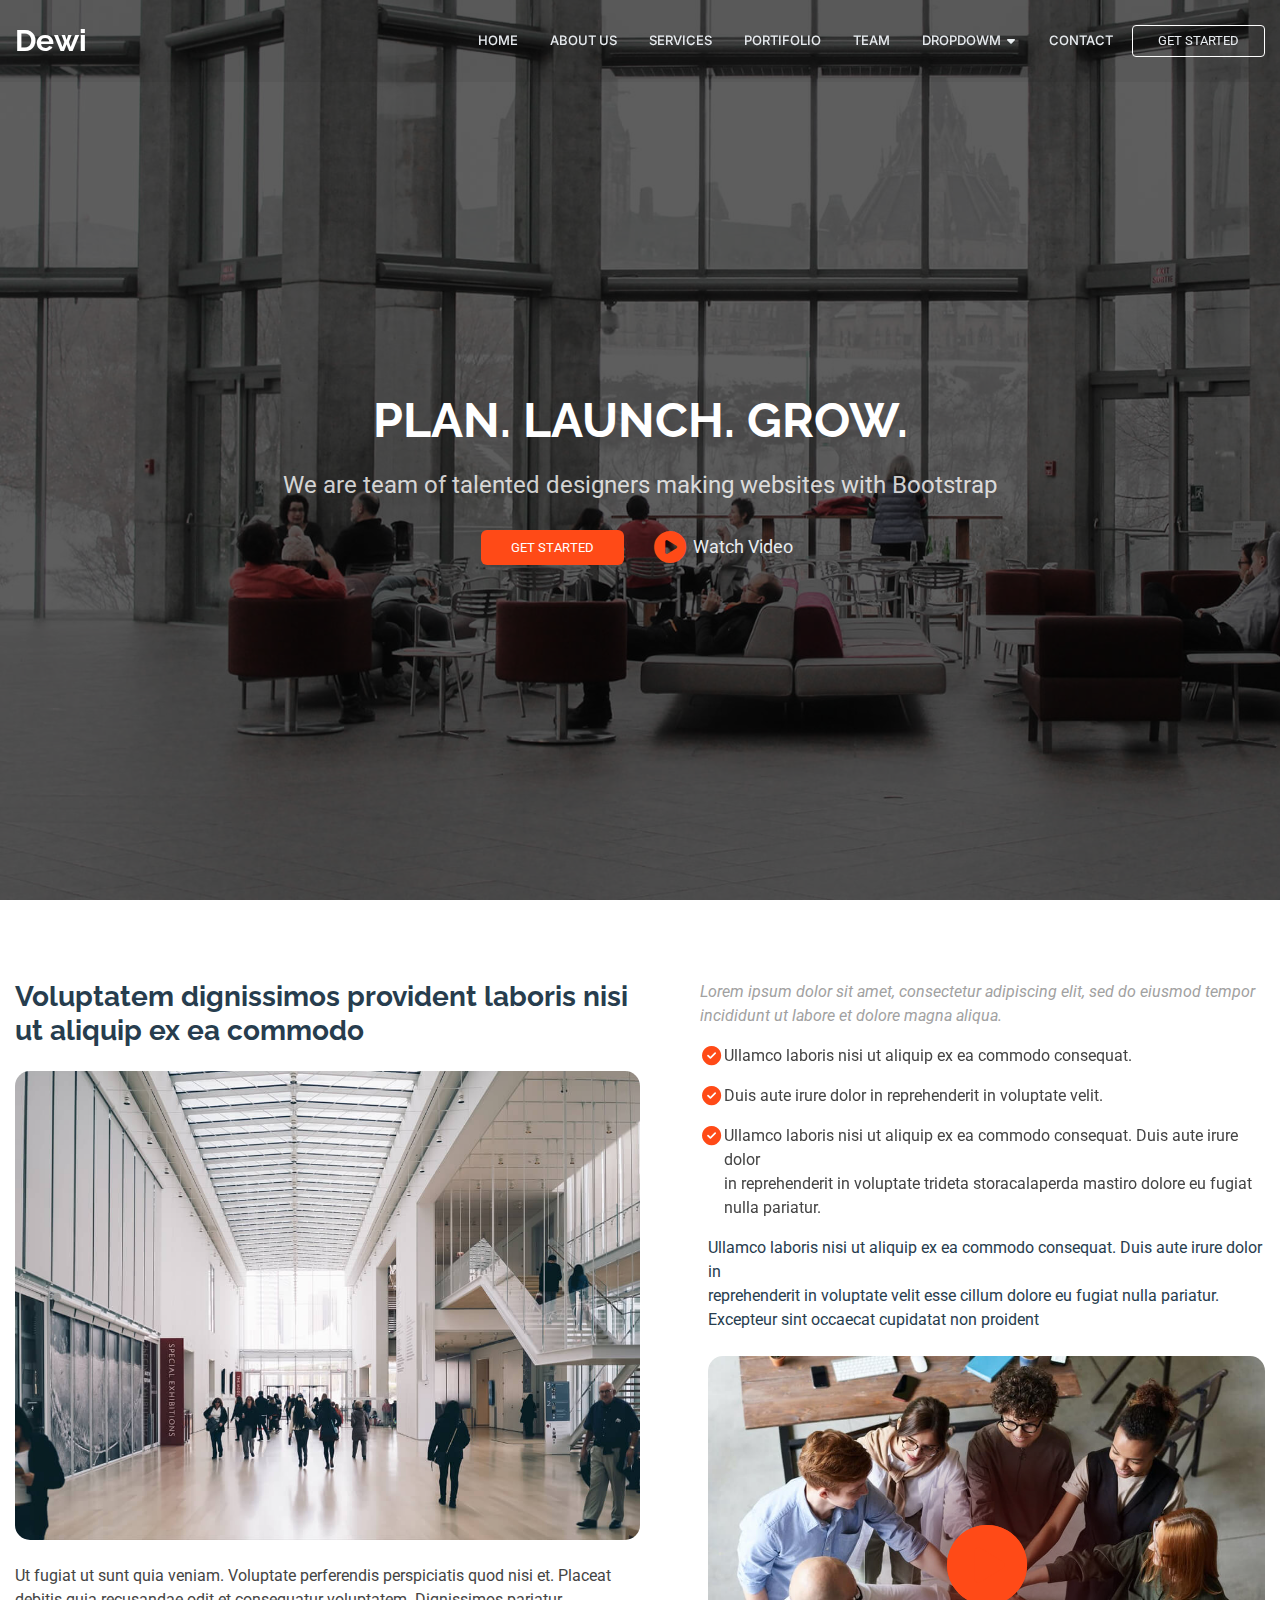
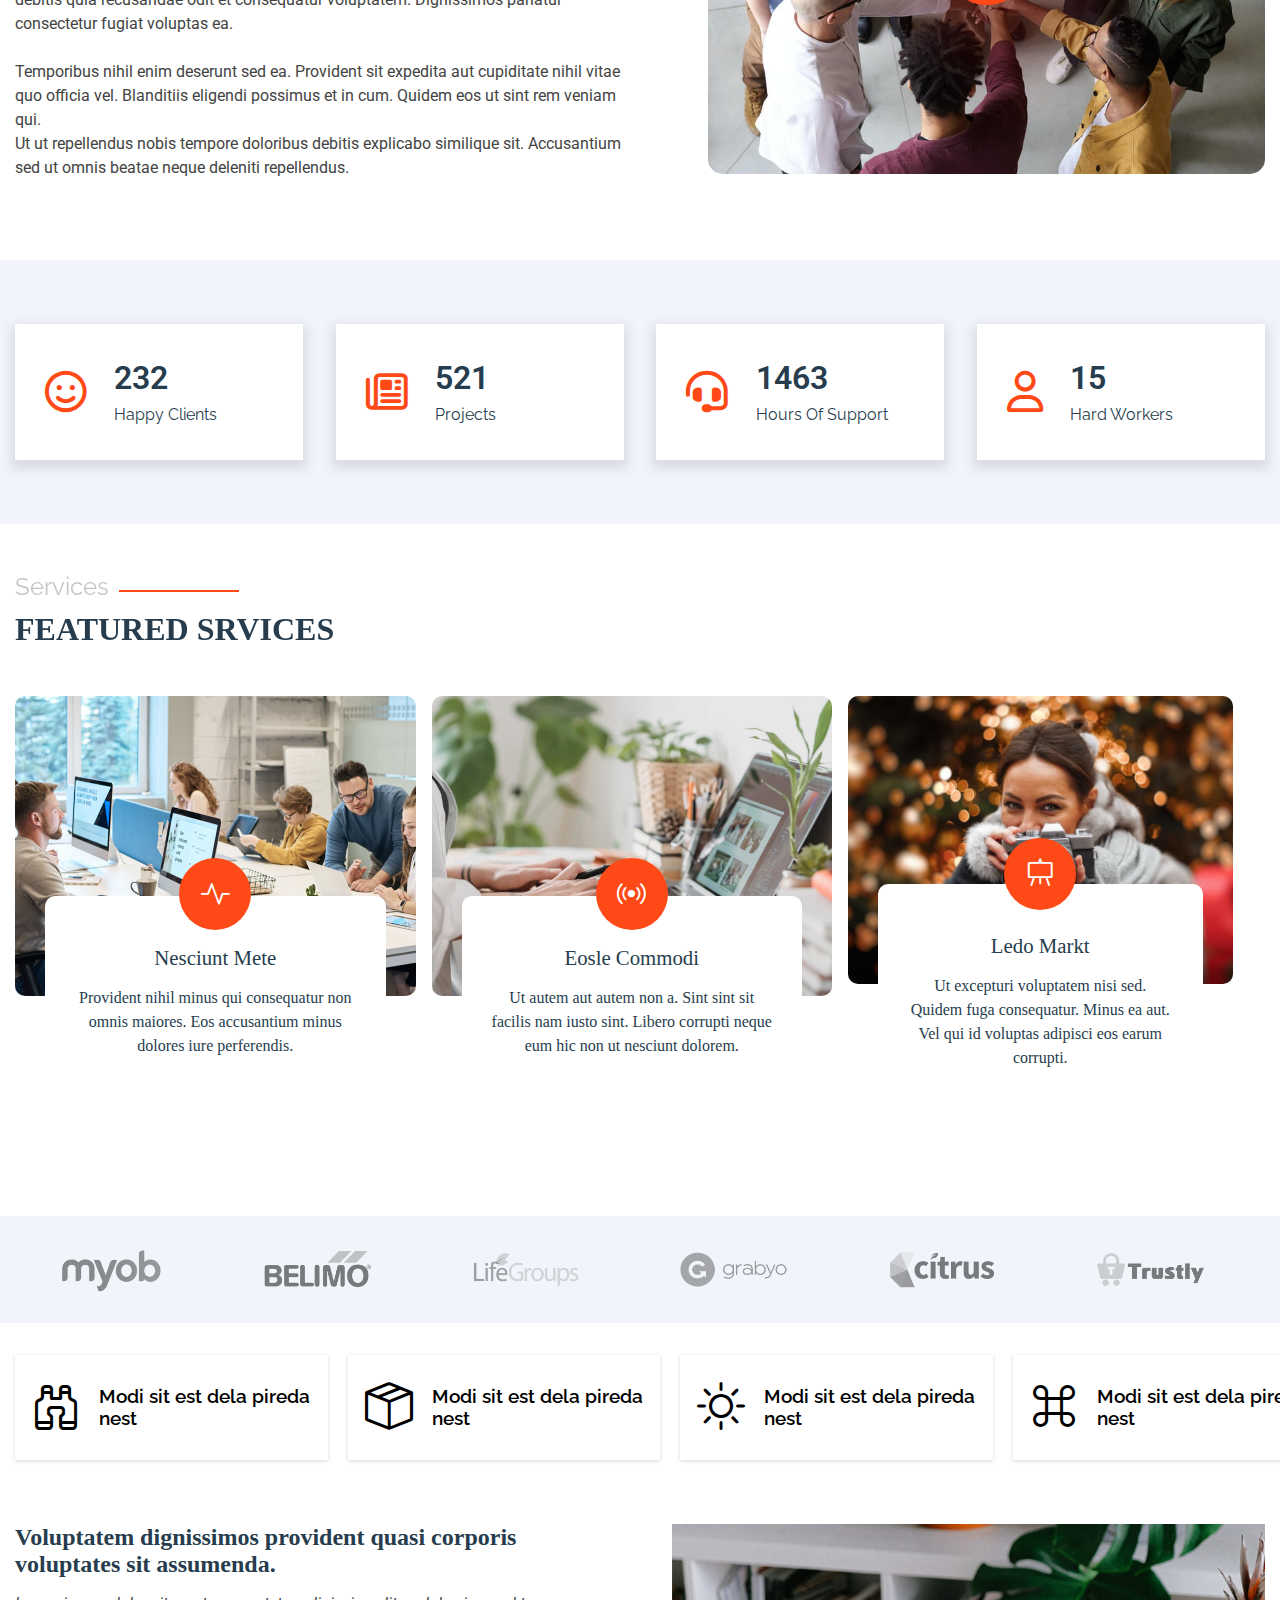
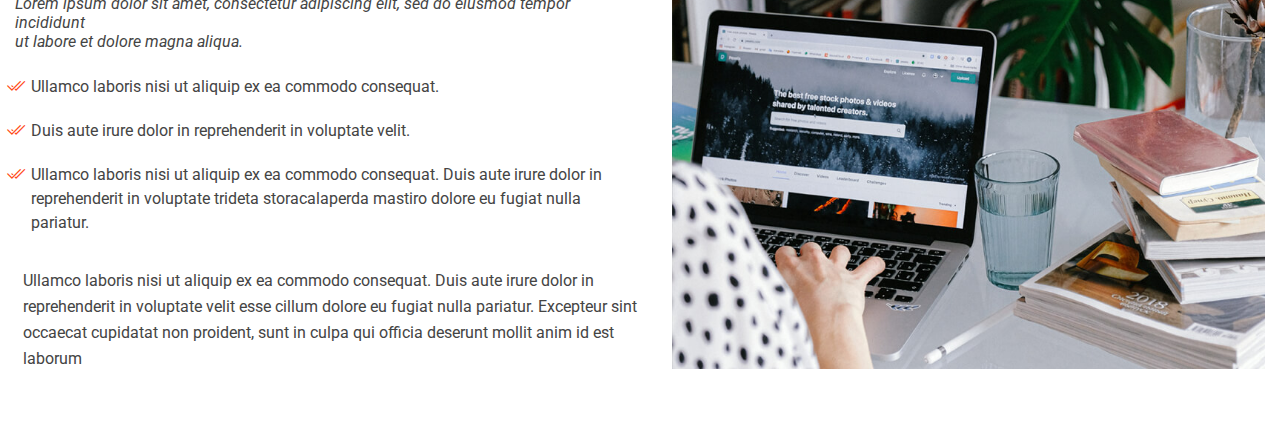
<file: index.html>
<!DOCTYPE html>
<html lang="en">

<head>
	<meta charset="UTF-8">
	<meta name="viewport" content="width=device-width, initial-scale=1.0">
	<title>DEWI</title>
	<link rel="stylesheet" href="./css/style.css" type="text/css">
	<link rel="stylesheet" href="https://cdn.jsdelivr.net/npm/bootstrap-icons@1.11.3/font/bootstrap-icons.min.css">
	<link rel="preconnect" href="https://fonts.googleapis.com">
	<link rel="preconnect" href="https://fonts.gstatic.com" crossorigin>
	<link href="https://fonts.googleapis.com/css2?family=Raleway:ital,wght@0,100..900;1,100..900&display=swap"
		rel="stylesheet" type="text/css">
	<link rel="preconnect" href="https://fonts.googleapis.com">
	<link rel="preconnect" href="https://fonts.gstatic.com" crossorigin>
	<link
		href="https://fonts.googleapis.com/css2?family=Inter:ital,opsz,wght@0,14..32,100..900;1,14..32,100..900&display=swap"
		rel="stylesheet" type="text/css">
	<link rel="preconnect" href="https://fonts.googleapis.com">
	<link rel="preconnect" href="https://fonts.gstatic.com" crossorigin>
	<link href="https://fonts.googleapis.com/css2?family=Roboto:ital,wght@0,100..900;1,100..900&display=swap"
		rel="stylesheet" type="text/css">
	<link rel="stylesheet" href="https://cdnjs.cloudflare.com/ajax/libs/font-awesome/6.7.2/css/all.min.css"
		integrity="sha512-Evv84Mr4kqVGRNSgIGL/F/aIDqQb7xQ2vcrdIwxfjThSH8CSR7PBEakCr51Ck+w+/U6swU2Im1vVX0SVk9ABhg=="
		crossorigin="anonymous" referrerpolicy="no-referrer" />
</head>

<body>
	<!-- header starts -->
	<header class="py-1">
		<div class="container">
			<div class="main d-flex justify-space-between align-center">
				<h1>Dewi</h1>
				<nav class="navbar ">
					<ul class="d-flex align-center">
						<li><a href="javascript:void(0)">HOME</a></li>
						<li><a href="javascript:void(0)">ABOUT US</a></li>
						<li><a href="javascript:void(0)">SERVICES</a></li>
						<li><a href="javascript:void(0)">PORTIFOLIO</a></li>
						<li><a href="javascript:void(0)">TEAM</a></li>
						<li class=" me-1 nav-item-6"><a href="javascript:void(0)">DROPDOWM</a>
							<!-- dropdown menu starts							 -->
							<div class="dropdown-i">
								<ul>
									<li><a href="javascript:void(0)">Dropdown 1</a></li>
									<li><a href="javascript:void(0)">Deep Dropdown</a>
										<!-- subdrop-down menu starts -->
										<div class="subdropdown-i">
											<ul>
												<li><a href="javascript:void(0)">Deep Dropdown 1</a></li>
												<li><a href="javascript:void(0)">Deep Dropdown 2</a></li>
												<li><a href="javascript:void(0)">Deep Dropdown 3</a></li>
												<li><a href="javascript:void(0)">Deep Dropdown 4</a></li>
												<li><a href="javascript:void(0)">Deep Dropdown 5</a></li>
											</ul>
										</div>
									</li>
									<li><a href="javascript:void(0)">Dropdown 2</a>
									</li>
									<li><a href="javascript:void(0)">Dropdown 3</a></li>
									<li><a href="javascript:void(0)">Dropdown 4</a></li>
								</ul>
							</div>
							<!-- dropdown menu ends -->




						<li><a href="javascript:void(0)">CONTACT</a></li>
						<a href="javascript:void(0)" class="primary-btn">GET STARTED</a>
					</ul>
				</nav>
			</div>
		</div>
	</header>
	<!-- header ends -->


	<!-- hero section starts -->
	<section class="hero ">
		<div class="container">
			<div class="main vh100 d-flex justify-center align-center">
				<div class="hero-content d-flex justify-center align-center flex-column pt-4">
					<h2>PLAN. LAUNCH. GROW.</h2>
					<p>We are team of talented designers making websites with Bootstrap</p>
					<div class="d-flex hero-subcontent mt-1 align-center">
						<a href="javascript:void(0)">GET STARTED</a>
						<i class="fa-solid fa-circle-play"></i>
						<a href="javascript:void(0)">Watch Video</a>
					</div>
				</div>
			</div>
		</div>
	</section>
	<!-- hero section ends -->

	<!-- about section starts -->
	<section class="about">
		<div class="container">
			<div class="row">
				<div class="col-6">
					<div class="about-content-1 py-5">
						<h2>Voluptatem dignissimos provident laboris nisi <br>ut aliquip ex ea commodo</h2>
						<img src="./images/about.jpg" alt="about_img">
						<p>Ut fugiat ut sunt quia veniam. Voluptate perferendis perspiciatis quod nisi et. Placeat <br>
							debitis quia recusandae odit et consequatur voluptatem. Dignissimos pariatur <br>
							consectetur fugiat voluptas ea.</p>
						<p>Temporibus nihil enim deserunt sed ea. Provident sit expedita aut cupiditate nihil vitae
							<br>quo officia vel. Blanditiis eligendi possimus et in cum. Quidem eos ut sint rem veniam
							qui. <br> Ut ut repellendus nobis tempore doloribus debitis explicabo similique sit.
							Accusantium <br> sed ut omnis beatae neque deleniti repellendus.
						</p>
					</div>
				</div>
				<div class="about-content-2 col-6 py-5">
					<h4>Lorem ipsum dolor sit amet, consectetur adipiscing elit, sed do eiusmod tempor <br> incididunt
						ut labore et dolore magna aliqua.</h4>
					<div class="about-list ms-4">
						<ul>
							<li class="my-1">Ullamco laboris nisi ut aliquip ex ea commodo consequat.
							</li>
							<li class="my-1">Duis aute irure dolor in reprehenderit in voluptate velit.
							</li>
							<li class="my-1">Ullamco laboris nisi ut aliquip ex ea commodo consequat. Duis aute irure
								dolor <br> in reprehenderit in voluptate trideta storacalaperda mastiro dolore eu fugiat
								<br> nulla pariatur.
							</li>
						</ul>
					</div>
					<p class="ms-3">Ullamco laboris nisi ut aliquip ex ea commodo consequat. Duis aute irure dolor in
						<br>reprehenderit in voluptate velit esse cillum dolore eu fugiat nulla pariatur. <br> Excepteur
						sint occaecat cupidatat non proident
					</p>
					<div class="about-img-styling">
						<img src="./images/about-2.jpg" alt="about_img">
						<i class="fa-solid fa-circle-play"></i>

					</div>

				</div>

	</section>
	<!-- about section ends -->

	<!-- stats section starts -->
	<section class="stats">
		<div class="container">
			<div class="back">
				<div class="row justify-space-between">
					<div class="col-3 content stat-item d-flex align-center ">
						<i class="fa-regular fa-face-smile"></i>
						<div class="stat-sub-item">
							<span>232</span>
							<p>Happy Clients</p>
						</div>
					</div>
					<div class="col-3 content stat-item d-flex align-center ">
						<i class="fa-regular fa-newspaper"></i>
						<div class="stat-sub-item">
							<span>521</span>
							<p>Projects</p>
						</div>
					</div>
					<div class="col-3 content stat-item d-flex align-center ">
						<i class="fa-solid fa-headset"></i>
						<div class="stat-sub-item">
							<span>1463</span>
							<p>Hours Of Support</p>
						</div>
					</div>
					<div class="col-3 content stat-item d-flex align-center ">
						<i class="fa-regular fa-user"></i>
						<div class="stat-sub-item">
							<span>15</span>
							<p>Hard Workers</p>
						</div>
					</div>
				</div>
			</div>
		</div>
		</div>
	</section>
	<!-- stats section ends -->


	<!-- services section starts  -->
	<section class="services py-3">
		<div class="container">
			<div class="col-12">
				<div class="service-heading">
					<h2>Services</h2>
					<p>Featured Srvices</p>
				</div>
				<div class="row">
					<div class="col-4 py-3">
						<div class="service-content me-1">
							<div class="service-img">
								<img src="./images/services-1.jpg" alt="services-1">
							</div>
							<div class="details">
								<div class="service-icon d-flex justify-center align-center p-1">
									<i class="bi bi-activity"></i>
								</div>
								<a href="index.html">
									<h3 class="pb-1 ">Nesciunt Mete</h3>
									<p>Provident nihil minus qui consequatur non <br>omnis maiores. Eos accusantium
										minus <br> dolores iure perferendis.</p>
								</a>
							</div>
						</div>
					</div>
					<div class="col-4 py-3">
						<div class="service-content me-1">
							<div class="service-img">
								<img src="./images/services-2.jpg" alt="services-2">
							</div>
							<div class="details">
								<div class="service-icon d-flex justify-center align-center p-1">
									<i class="bi bi-broadcast"></i>
								</div>
								<a href="index.html">
									<h3 class="pb-1 ">Eosle Commodi</h3>
									<p>Ut autem aut autem non a. Sint sint sit facilis nam iusto sint. Libero corrupti
										neque eum hic non ut nesciunt dolorem.</p>
								</a>
							</div>
						</div>
					</div>
					<div class="col-4 py-3">
						<div class="service-content me-2">
							<div class="service-img">
								<img src="./images/services-3.jpg" alt="services-3">
							</div>
							<div class="details">
								<div class="service-icon d-flex justify-center align-center p-1">
									<i class="bi bi-easel"></i>
								</div>
								<a href="index.html">
									<h3 class="pb-1 ">Ledo Markt</h3>
									<p>Ut excepturi voluptatem nisi sed. Quidem fuga consequatur. Minus ea aut. Vel qui
										id voluptas adipisci eos earum corrupti. </p>
								</a>
							</div>
						</div>
					</div>
				</div>
			</div>
		</div>

	</section>
	<!-- services section ends  -->


	<!-- clients section starts -->
	<section class="clients">
		<div class="container">
			<div class="row justify-center align-center">
				<div class="col-2">
					<div class="clients-logo">
						<img src="./images/client-1.png" alt="client-1">
					</div>
				</div>
				<div class="col-2">
					<div class="clients-logo">
						<img src="./images/client-2.png" alt="client-2">
					</div>
				</div>
				<div class="col-2">
					<div class="clients-logo">
						<img src="./images/client-3.png" alt="client-3">
					</div>
				</div>
				<div class="col-2">
					<div class="clients-logo">
						<img src="./images/client-4.png" alt="client-4">
					</div>
				</div>
				<div class="col-2">
					<div class="clients-logo">
						<img src="./images/client-5.png" alt="client-5">
					</div>
				</div>
				<div class="col-2">
					<div class="clients-logo">
						<img src="./images/client-6.png" alt="client-6">
					</div>
				</div>
			</div>
		</div>
	</section>
	<!-- clients section ends -->


	<!-- features section starts  -->
	<section class="features py-2">
		<div class="container">
			<!-- feature header starts  -->
			<div class="row d-flex justify align-center">
				<div class="col-3 feature-nav-item">
					<div class="feature-nav-link link-1 d-flex justify-center align-center">
						<div class="icon-1">
							<i class="bi bi-binoculars"></i>
						</div>
						<a href="javascipt:void(0)">Modi sit est dela pireda <br> nest</a>
					</div>
				</div>
				<div class="col-3 feature-nav-item">
					<div class="feature-nav-link  link-2 d-flex justify-center align-center">
						<div class="icon-2">
							<i class="bi bi-box-seam"></i>
						</div>
						<a href="javascipt:void(0)">Modi sit est dela pireda <br> nest</a>
					</div>
				</div>
				<div class="col-3 feature-nav-item">
					<div class="feature-nav-link  link-3 d-flex justify-center align-center">
						<div class="icon-3">
							<i class="bi bi-brightness-high"></i>
						</div>
						<a href="javascipt:void(0)">Modi sit est dela pireda <br> nest</a>
					</div>
				</div>
				<div class="col-3 feature-nav-item">
					<div class="feature-nav-link  link-4 d-flex justify-center align-center">
						<div class="icon-4">
							<i class="bi bi-command"></i>
						</div>
						<a href="javascipt:void(0)">Modi sit est dela pireda <br> nest</a>
					</div>
				</div>
			</div>
		</section>
				<!-- feature header ends  -->
				<!-- feature content starts -->
				<section class="feature-content py-2">
					<div class="container">
						<div class="row">
							<div class="col-6">
								<div class="feature-content-item">
									<h4>Voluptatem dignissimos provident quasi corporis <br> voluptates sit assumenda.</h4>
									<p class="para-1">Lorem ipsum dolor sit amet, consectetur adipiscing elit, sed do eiusmod tempor incididunt <br> ut labore et dolore magna aliqua.</p>
									
									<ul>
										<li>Ullamco laboris nisi ut aliquip ex ea commodo consequat.</li>
										<li>Duis aute irure dolor in reprehenderit in voluptate velit.</li>
										<li> Ullamco laboris nisi ut aliquip ex ea commodo consequat. Duis aute irure dolor in reprehenderit in voluptate trideta storacalaperda mastiro dolore eu fugiat nulla pariatur.
										</li>
									</ul>
									<p class="para-2">Ullamco laboris nisi ut aliquip ex ea commodo consequat. Duis aute irure dolor in reprehenderit in voluptate velit esse cillum dolore eu fugiat nulla pariatur. Excepteur sint occaecat cupidatat non proident, sunt in culpa qui officia deserunt mollit anim id est laborum</p>
								</div>
							</div>
							<div class="col-6">
								<div class="feature-img">
								<img src="./images/working-1.jpg" alt="working-1">
								</div>
							</div>
						</div>
					</div>
				</section>


















				<!-- feature content ends -->



			



	<!-- features section ends -->








	<!-- clients section ends -->

















	<!-- services section ends  -->






	<!-- about section ends -->



</body>

</html>
</file>
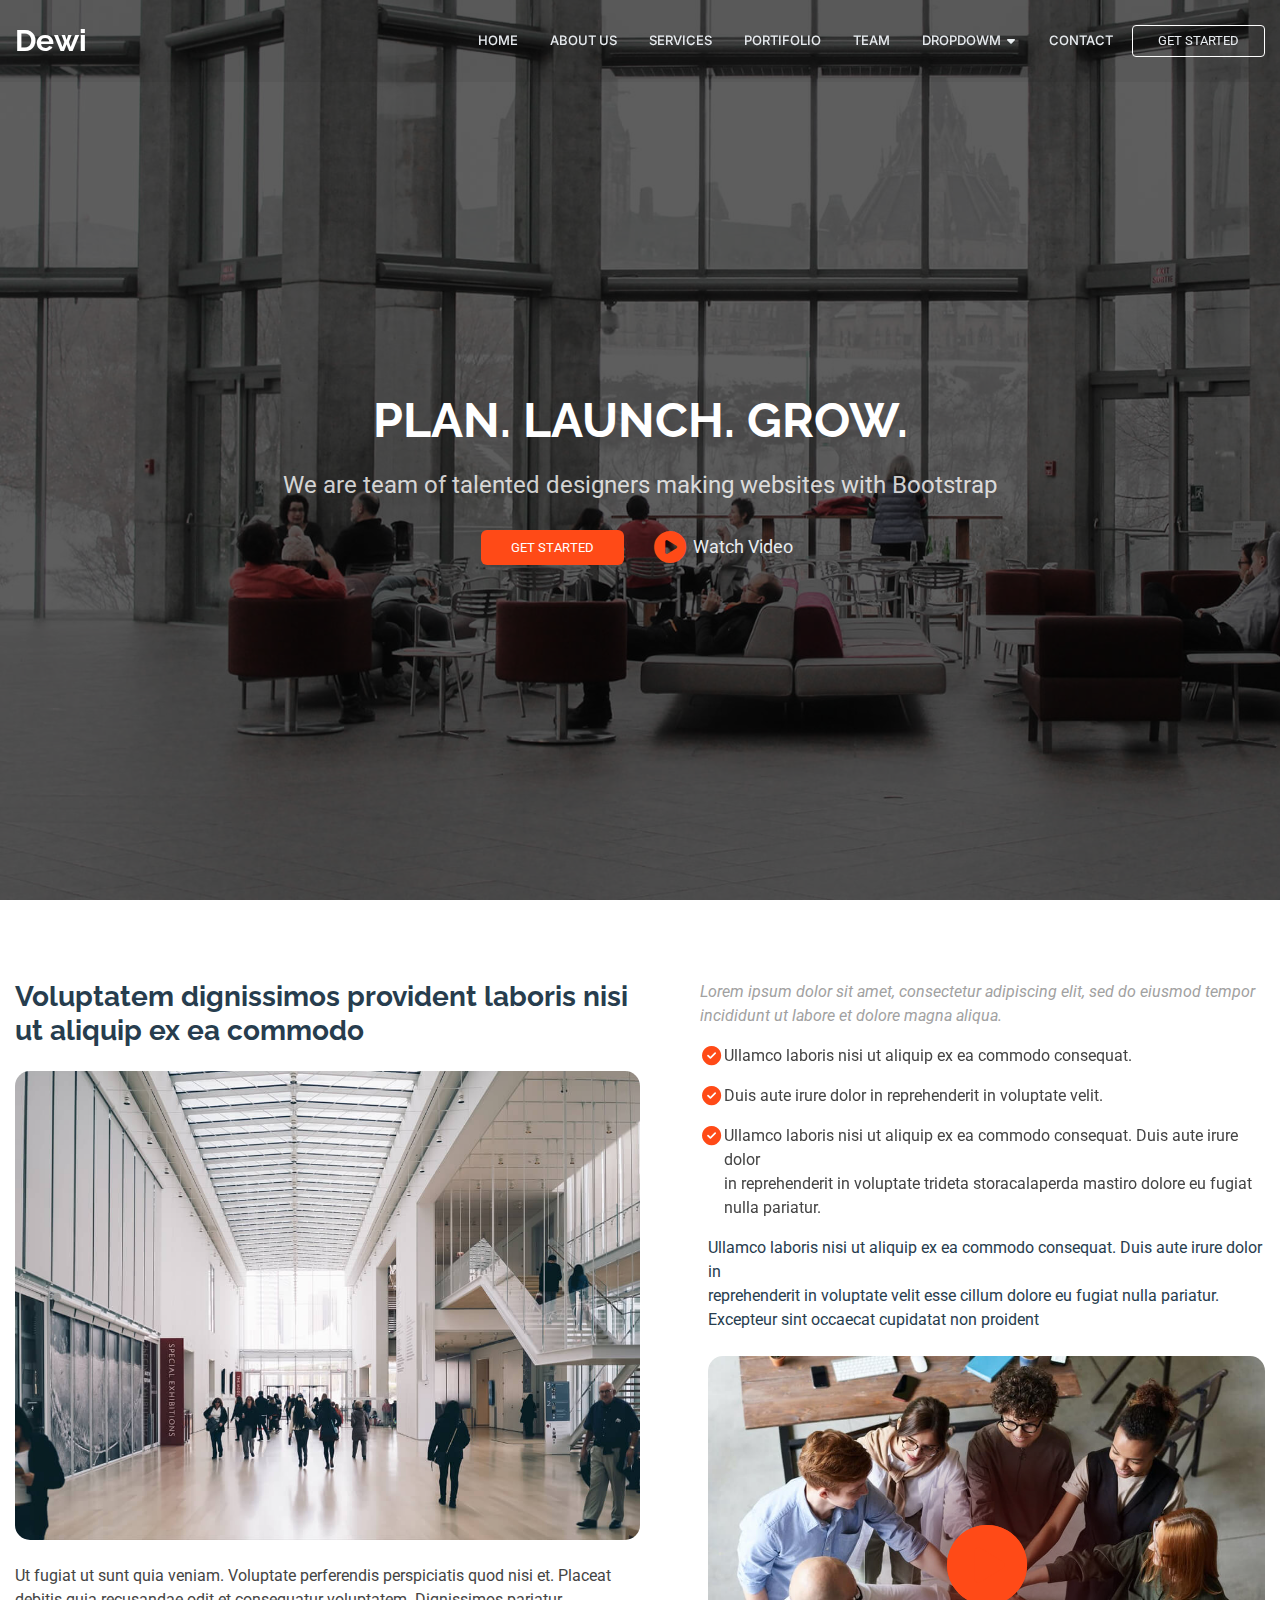
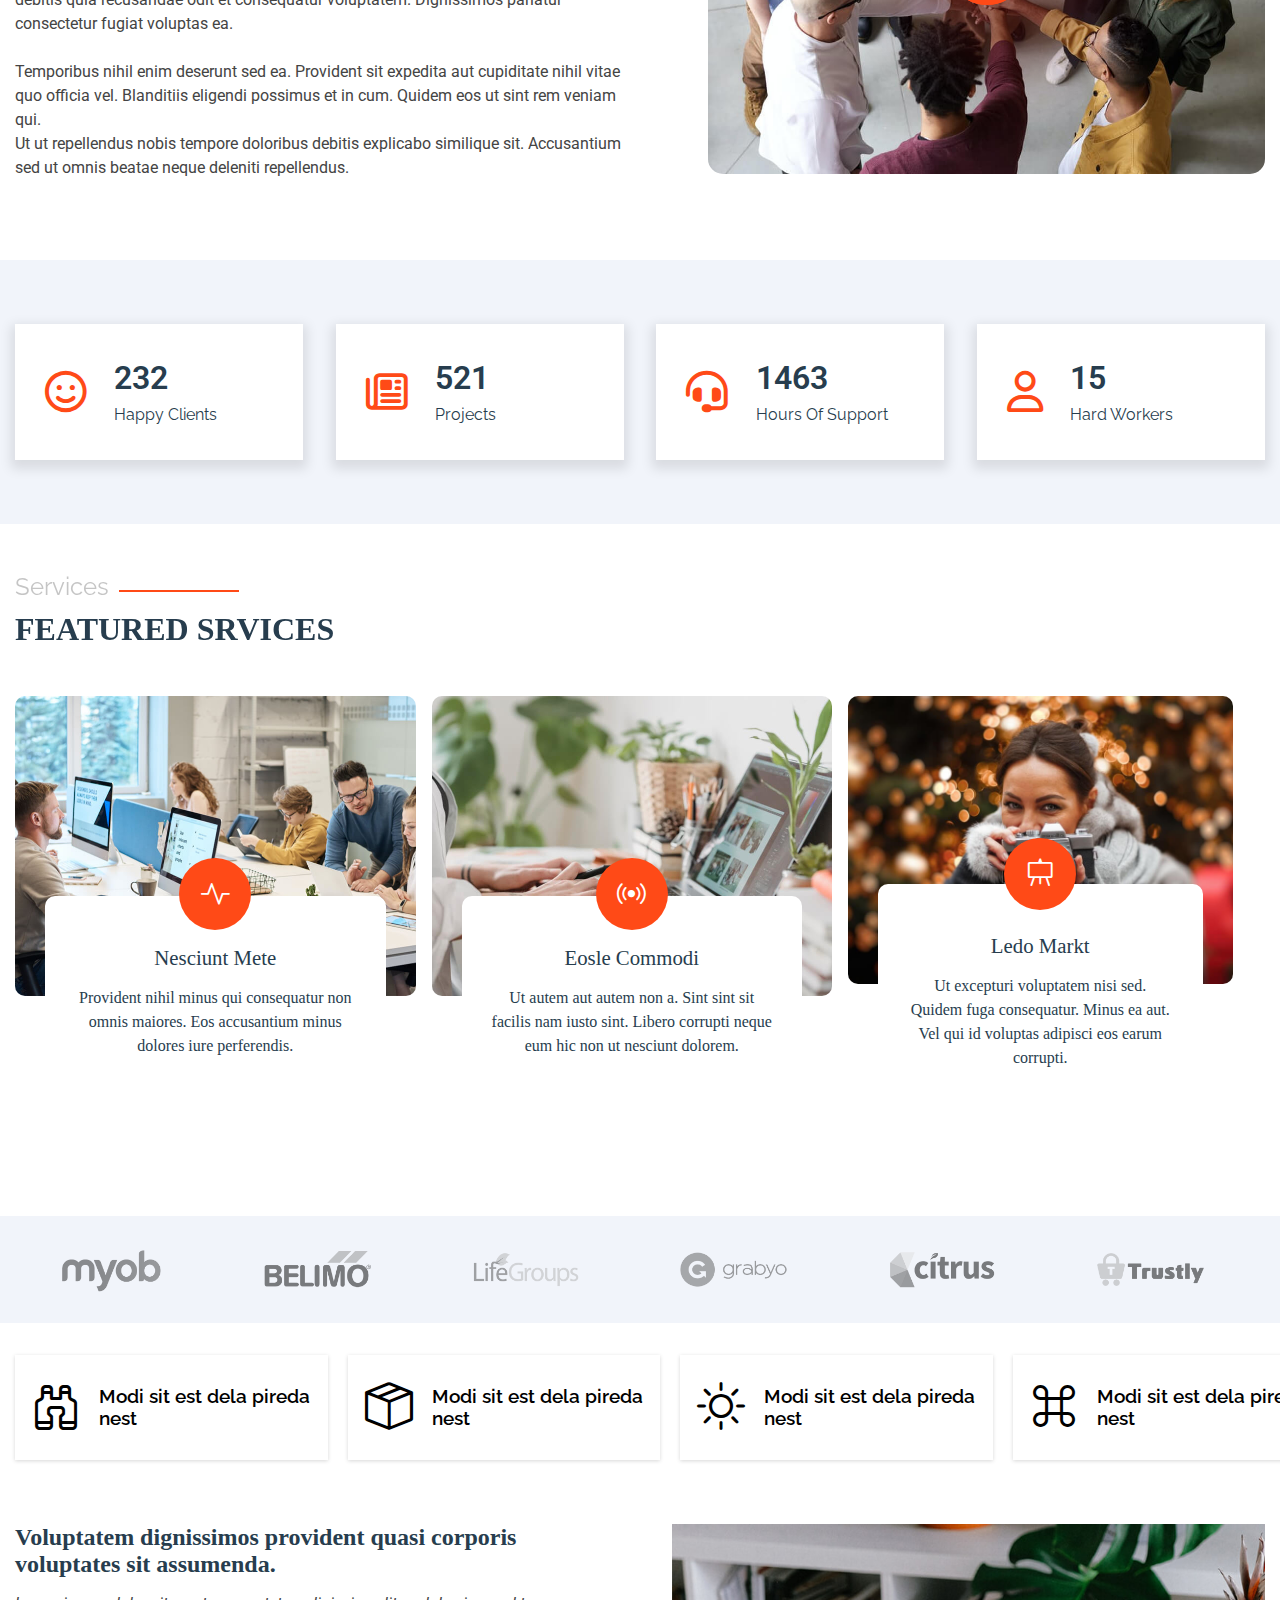
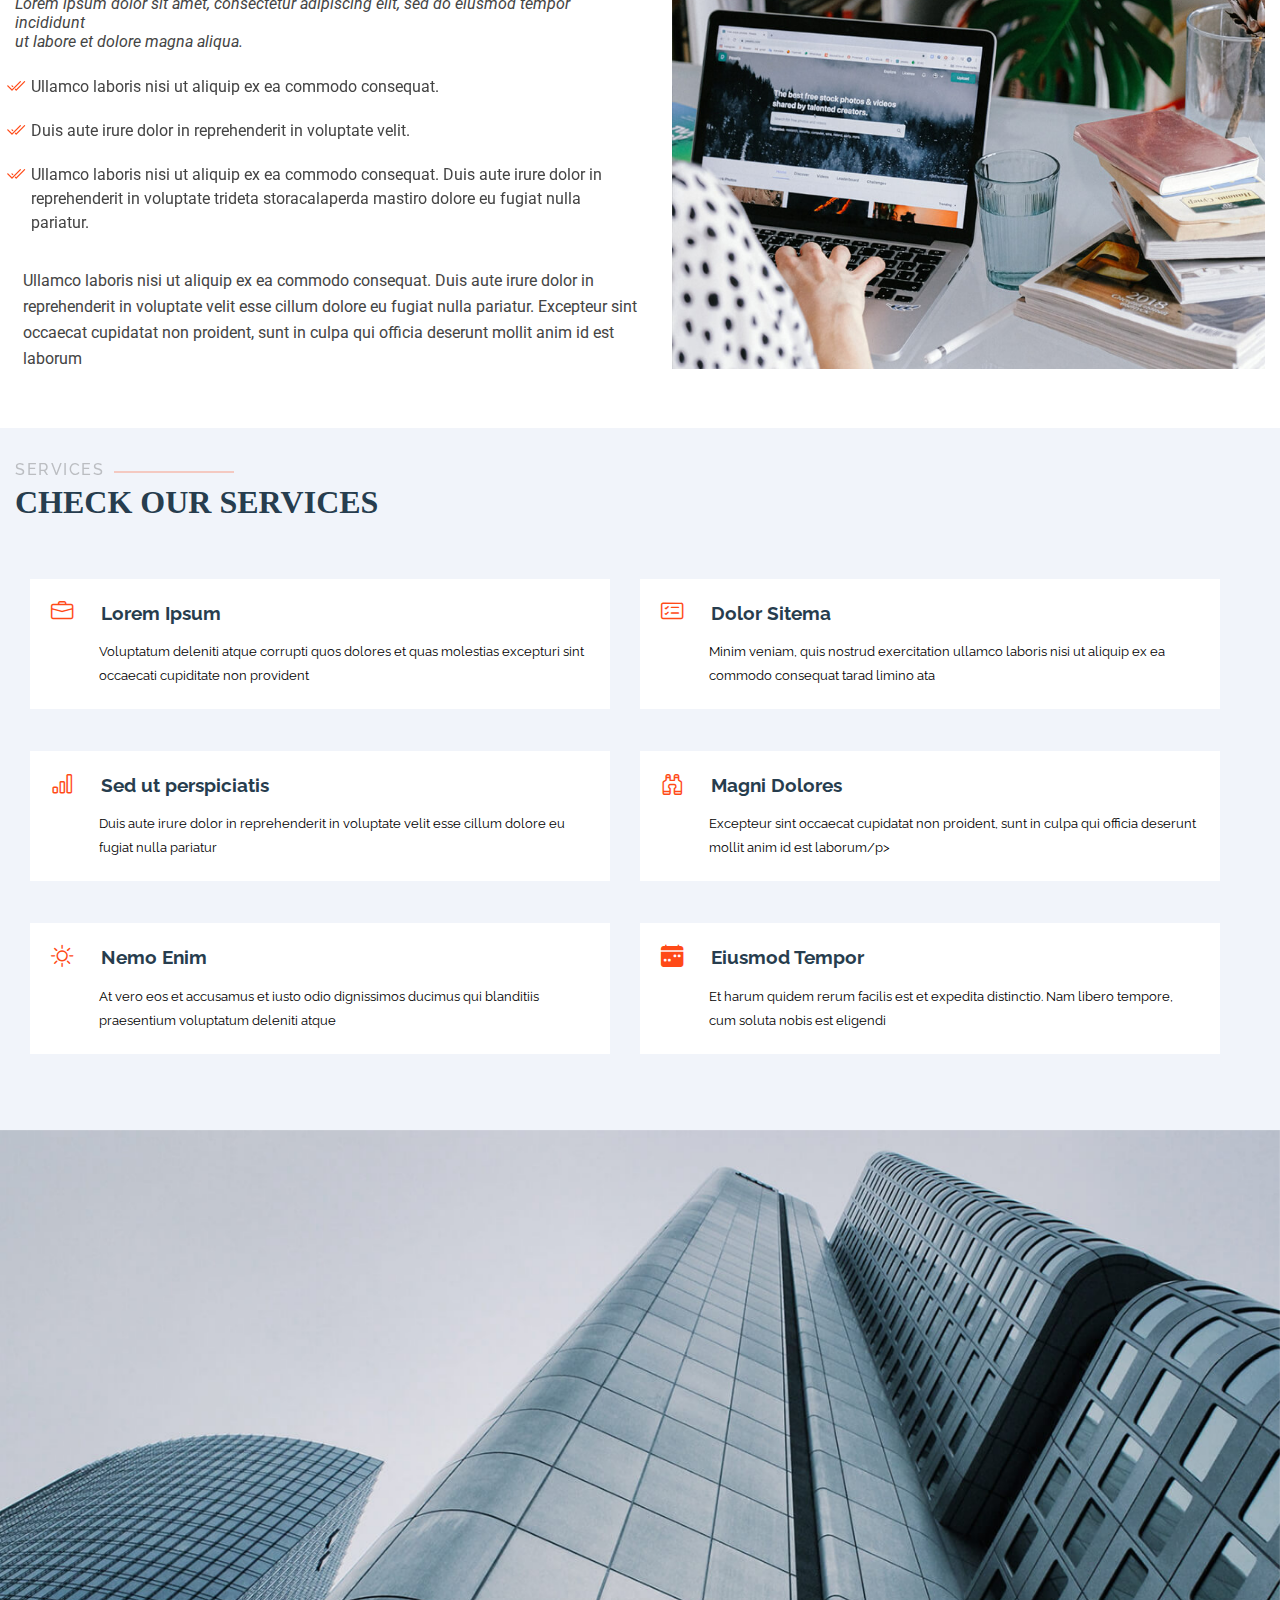
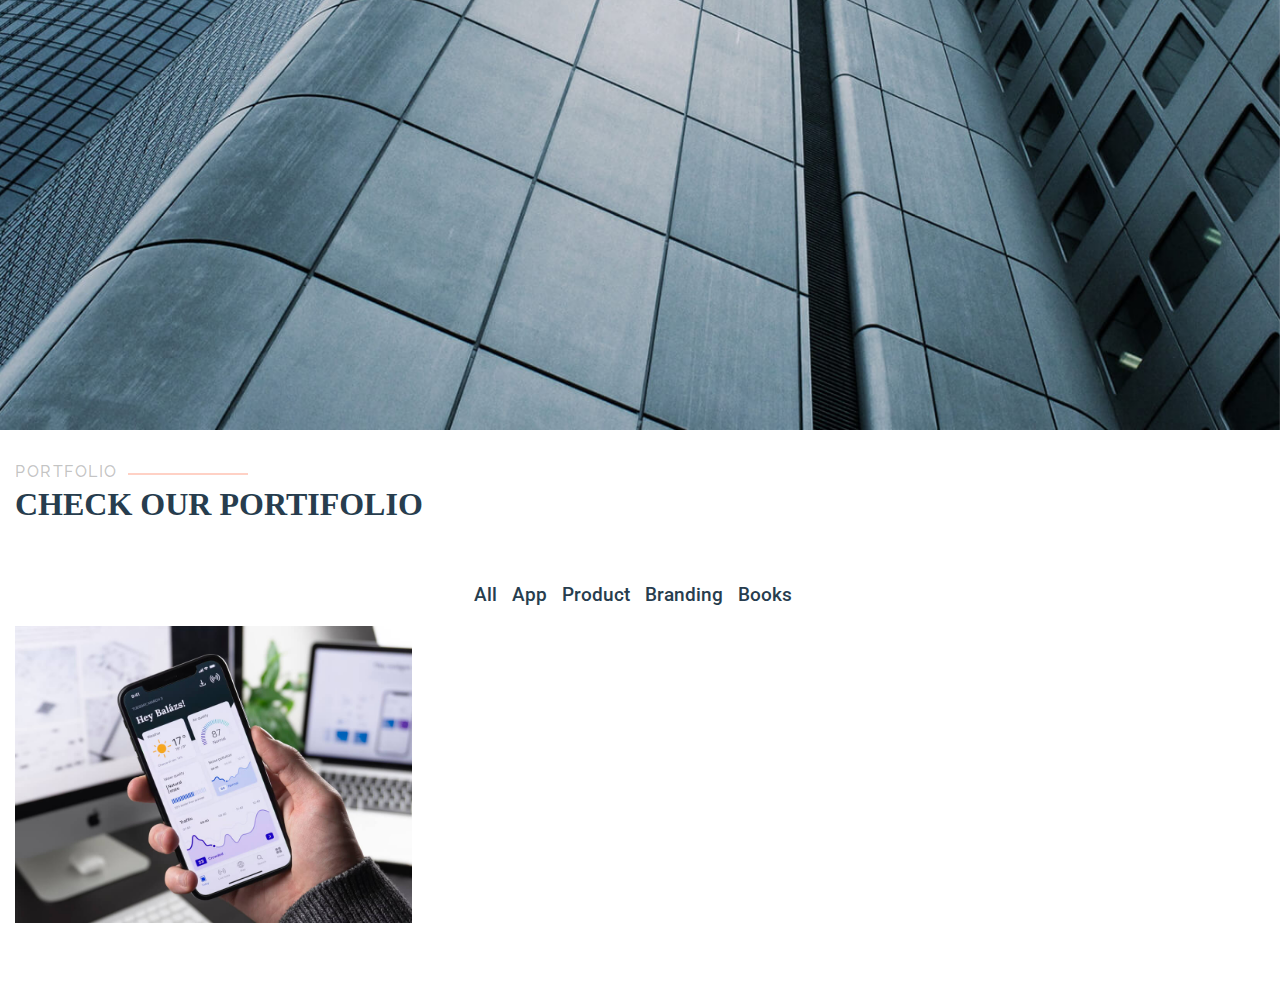
<file: trail.html>
<!DOCTYPE html>
<html lang="en">

<head>
	<meta charset="UTF-8">
	<meta name="viewport" content="width=device-width, initial-scale=1.0">
	<title>TRIAL</title>
	<link rel="stylesheet" href="./css/style.css" type="text/css">
	<link rel="stylesheet" href="https://cdn.jsdelivr.net/npm/bootstrap-icons@1.11.3/font/bootstrap-icons.min.css">
	<link rel="preconnect" href="https://fonts.googleapis.com">
	<link rel="preconnect" href="https://fonts.gstatic.com" crossorigin>
	<link href="https://fonts.googleapis.com/css2?family=Raleway:ital,wght@0,100..900;1,100..900&display=swap"
		rel="stylesheet" type="text/css">
	<link rel="preconnect" href="https://fonts.googleapis.com">
	<link rel="preconnect" href="https://fonts.gstatic.com" crossorigin>
	<link
		href="https://fonts.googleapis.com/css2?family=Inter:ital,opsz,wght@0,14..32,100..900;1,14..32,100..900&display=swap"
		rel="stylesheet" type="text/css">
	<link rel="preconnect" href="https://fonts.googleapis.com">
	<link rel="preconnect" href="https://fonts.gstatic.com" crossorigin>
	<link href="https://fonts.googleapis.com/css2?family=Roboto:ital,wght@0,100..900;1,100..900&display=swap"
		rel="stylesheet" type="text/css">
	<link rel="stylesheet" href="https://cdnjs.cloudflare.com/ajax/libs/font-awesome/6.7.2/css/all.min.css"
		integrity="sha512-Evv84Mr4kqVGRNSgIGL/F/aIDqQb7xQ2vcrdIwxfjThSH8CSR7PBEakCr51Ck+w+/U6swU2Im1vVX0SVk9ABhg=="
		crossorigin="anonymous" referrerpolicy="no-referrer" />
</head>

<body>
	<!-- header starts -->
	<header class="py-1">
		<div class="container">
			<div class="main d-flex justify-space-between align-center">
				<h1>Dewi</h1>
				<nav class="navbar ">
					<ul class="d-flex align-center">
						<li><a href="javascript:void(0)">HOME</a></li>
						<li><a href="javascript:void(0)">ABOUT US</a></li>
						<li><a href="javascript:void(0)">SERVICES</a></li>
						<li><a href="javascript:void(0)">PORTIFOLIO</a></li>
						<li><a href="javascript:void(0)">TEAM</a></li>
						<li class=" me-1 nav-item-6"><a href="javascript:void(0)">DROPDOWM</a>
							<!-- dropdown menu starts							 -->
							<div class="dropdown-i">
								<ul>
									<li><a href="javascript:void(0)">Dropdown 1</a></li>
									<li><a href="javascript:void(0)">Deep Dropdown</a>
										<!-- subdrop-down menu starts -->
										<div class="subdropdown-i">
											<ul>
												<li><a href="javascript:void(0)">Deep Dropdown 1</a></li>
												<li><a href="javascript:void(0)">Deep Dropdown 2</a></li>
												<li><a href="javascript:void(0)">Deep Dropdown 3</a></li>
												<li><a href="javascript:void(0)">Deep Dropdown 4</a></li>
												<li><a href="javascript:void(0)">Deep Dropdown 5</a></li>
											</ul>
										</div>
									</li>
									<li><a href="javascript:void(0)">Dropdown 2</a>
									</li>
									<li><a href="javascript:void(0)">Dropdown 3</a></li>
									<li><a href="javascript:void(0)">Dropdown 4</a></li>
								</ul>
							</div>
							<!-- dropdown menu ends -->




						<li><a href="javascript:void(0)">CONTACT</a></li>
						<a href="javascript:void(0)" class="primary-btn">GET STARTED</a>
					</ul>
				</nav>
			</div>
		</div>
	</header>
	<!-- header ends -->


	<!-- hero section starts -->
	<section class="hero ">
		<div class="container">
			<div class="main vh100 d-flex justify-center align-center">
				<div class="hero-content d-flex justify-center align-center flex-column pt-4">
					<h2>PLAN. LAUNCH. GROW.</h2>
					<p>We are team of talented designers making websites with Bootstrap</p>
					<div class="d-flex hero-subcontent mt-1 align-center">
						<a href="javascript:void(0)">GET STARTED</a>
						<i class="fa-solid fa-circle-play"></i>
						<a href="javascript:void(0)">Watch Video</a>
					</div>
				</div>
			</div>
		</div>
	</section>
	<!-- hero section ends -->

	<!-- about section starts -->
	<section class="about">
		<div class="container">
			<div class="row">
				<div class="col-6">
					<div class="about-content-1 py-5">
						<h2>Voluptatem dignissimos provident laboris nisi <br>ut aliquip ex ea commodo</h2>
						<img src="./images/about.jpg" alt="about_img">
						<p>Ut fugiat ut sunt quia veniam. Voluptate perferendis perspiciatis quod nisi et. Placeat <br>
							debitis quia recusandae odit et consequatur voluptatem. Dignissimos pariatur <br>
							consectetur fugiat voluptas ea.</p>
						<p>Temporibus nihil enim deserunt sed ea. Provident sit expedita aut cupiditate nihil vitae
							<br>quo officia vel. Blanditiis eligendi possimus et in cum. Quidem eos ut sint rem veniam
							qui. <br> Ut ut repellendus nobis tempore doloribus debitis explicabo similique sit.
							Accusantium <br> sed ut omnis beatae neque deleniti repellendus.
						</p>
					</div>
				</div>
				<div class="about-content-2 col-6 py-5">
					<h4>Lorem ipsum dolor sit amet, consectetur adipiscing elit, sed do eiusmod tempor <br> incididunt
						ut labore et dolore magna aliqua.</h4>
					<div class="about-list ms-4">
						<ul>
							<li class="my-1">Ullamco laboris nisi ut aliquip ex ea commodo consequat.
							</li>
							<li class="my-1">Duis aute irure dolor in reprehenderit in voluptate velit.
							</li>
							<li class="my-1">Ullamco laboris nisi ut aliquip ex ea commodo consequat. Duis aute irure
								dolor <br> in reprehenderit in voluptate trideta storacalaperda mastiro dolore eu fugiat
								<br> nulla pariatur.
							</li>
						</ul>
					</div>
					<p class="ms-3">Ullamco laboris nisi ut aliquip ex ea commodo consequat. Duis aute irure dolor in
						<br>reprehenderit in voluptate velit esse cillum dolore eu fugiat nulla pariatur. <br> Excepteur
						sint occaecat cupidatat non proident
					</p>
					<div class="about-img-styling">
						<img src="./images/about-2.jpg" alt="about_img">
						<i class="fa-solid fa-circle-play"></i>

					</div>

				</div>

	</section>
	<!-- about section ends -->

	<!-- stats section starts -->
	<section class="stats">
		<div class="container">
			<div class="back">
				<div class="row justify-space-between">
					<div class="col-3 content stat-item d-flex align-center ">
						<i class="fa-regular fa-face-smile"></i>
						<div class="stat-sub-item">
							<span>232</span>
							<p>Happy Clients</p>
						</div>
					</div>
					<div class="col-3 content stat-item d-flex align-center ">
						<i class="fa-regular fa-newspaper"></i>
						<div class="stat-sub-item">
							<span>521</span>
							<p>Projects</p>
						</div>
					</div>
					<div class="col-3 content stat-item d-flex align-center ">
						<i class="fa-solid fa-headset"></i>
						<div class="stat-sub-item">
							<span>1463</span>
							<p>Hours Of Support</p>
						</div>
					</div>
					<div class="col-3 content stat-item d-flex align-center ">
						<i class="fa-regular fa-user"></i>
						<div class="stat-sub-item">
							<span>15</span>
							<p>Hard Workers</p>
						</div>
					</div>
				</div>
			</div>
		</div>
		</div>
	</section>
	<!-- stats section ends -->


	<!-- services section starts  -->
	<section class="services py-3">
		<div class="container">
			<div class="col-12">
				<div class="service-heading">
					<h2>Services</h2>
					<p>Featured Srvices</p>
				</div>
				<div class="row">
					<div class="col-4 py-3">
						<div class="service-content me-1">
							<div class="service-img">
								<img src="./images/services-1.jpg" alt="services-1">
							</div>
							<div class="details">
								<div class="service-icon d-flex justify-center align-center p-1">
									<i class="bi bi-activity"></i>
								</div>
								<a href="index.html">
									<h3 class="pb-1 ">Nesciunt Mete</h3>
									<p>Provident nihil minus qui consequatur non <br>omnis maiores. Eos accusantium
										minus <br> dolores iure perferendis.</p>
								</a>
							</div>
						</div>
					</div>
					<div class="col-4 py-3">
						<div class="service-content me-1">
							<div class="service-img">
								<img src="./images/services-2.jpg" alt="services-2">
							</div>
							<div class="details">
								<div class="service-icon d-flex justify-center align-center p-1">
									<i class="bi bi-broadcast"></i>
								</div>
								<a href="index.html">
									<h3 class="pb-1 ">Eosle Commodi</h3>
									<p>Ut autem aut autem non a. Sint sint sit facilis nam iusto sint. Libero corrupti
										neque eum hic non ut nesciunt dolorem.</p>
								</a>
							</div>
						</div>
					</div>
					<div class="col-4 py-3">
						<div class="service-content me-2">
							<div class="service-img">
								<img src="./images/services-3.jpg" alt="services-3">
							</div>
							<div class="details">
								<div class="service-icon d-flex justify-center align-center p-1">
									<i class="bi bi-easel"></i>
								</div>
								<a href="index.html">
									<h3 class="pb-1 ">Ledo Markt</h3>
									<p>Ut excepturi voluptatem nisi sed. Quidem fuga consequatur. Minus ea aut. Vel qui
										id voluptas adipisci eos earum corrupti. </p>
								</a>
							</div>
						</div>
					</div>
				</div>
			</div>
		</div>

	</section>
	<!-- services section ends  -->


	<!-- clients section starts -->
	<section class="clients">
		<div class="container">
			<div class="row justify-center align-center">
				<div class="col-2">
					<div class="clients-logo">
						<img src="./images/client-1.png" alt="client-1">
					</div>
				</div>
				<div class="col-2">
					<div class="clients-logo">
						<img src="./images/client-2.png" alt="client-2">
					</div>
				</div>
				<div class="col-2">
					<div class="clients-logo">
						<img src="./images/client-3.png" alt="client-3">
					</div>
				</div>
				<div class="col-2">
					<div class="clients-logo">
						<img src="./images/client-4.png" alt="client-4">
					</div>
				</div>
				<div class="col-2">
					<div class="clients-logo">
						<img src="./images/client-5.png" alt="client-5">
					</div>
				</div>
				<div class="col-2">
					<div class="clients-logo">
						<img src="./images/client-6.png" alt="client-6">
					</div>
				</div>
			</div>
		</div>
	</section>
	<!-- clients section ends -->


	<!-- features section starts  -->
	<section class="features py-2">
		<div class="container">
			<!-- feature header starts  -->
			<div class="row d-flex justify align-center">
				<div class="col-3 feature-nav-item">
					<div class="feature-nav-link link-1 d-flex justify-center align-center">
						<div class="icon-1">
							<i class="bi bi-binoculars"></i>
						</div>
						<a href="javascipt:void(0)">Modi sit est dela pireda <br> nest</a>
					</div>
				</div>
				<div class="col-3 feature-nav-item">
					<div class="feature-nav-link  link-2 d-flex justify-center align-center">
						<div class="icon-2">
							<i class="bi bi-box-seam"></i>
						</div>
						<a href="javascipt:void(0)">Modi sit est dela pireda <br> nest</a>
					</div>
				</div>
				<div class="col-3 feature-nav-item">
					<div class="feature-nav-link  link-3 d-flex justify-center align-center">
						<div class="icon-3">
							<i class="bi bi-brightness-high"></i>
						</div>
						<a href="javascipt:void(0)">Modi sit est dela pireda <br> nest</a>
					</div>
				</div>
				<div class="col-3 feature-nav-item">
					<div class="feature-nav-link  link-4 d-flex justify-center align-center">
						<div class="icon-4">
							<i class="bi bi-command"></i>
						</div>
						<a href="javascipt:void(0)">Modi sit est dela pireda <br> nest</a>
					</div>
				</div>
			</div>
	</section>
	<!-- feature header ends  -->
	<!-- feature content starts -->
	<section class="feature-content py-2">
		<div class="container">
			<div class="row">
				<div class="col-6">
					<div class="feature-content-item">
						<h4>Voluptatem dignissimos provident quasi corporis <br> voluptates sit assumenda.</h4>
						<p class="para-1">Lorem ipsum dolor sit amet, consectetur adipiscing elit, sed do eiusmod tempor
							incididunt <br> ut labore et dolore magna aliqua.</p>

						<ul>
							<li>Ullamco laboris nisi ut aliquip ex ea commodo consequat.</li>
							<li>Duis aute irure dolor in reprehenderit in voluptate velit.</li>
							<li> Ullamco laboris nisi ut aliquip ex ea commodo consequat. Duis aute irure dolor in
								reprehenderit in voluptate trideta storacalaperda mastiro dolore eu fugiat nulla
								pariatur.
							</li>
						</ul>
						<p class="para-2">Ullamco laboris nisi ut aliquip ex ea commodo consequat. Duis aute irure dolor
							in reprehenderit in voluptate velit esse cillum dolore eu fugiat nulla pariatur. Excepteur
							sint occaecat cupidatat non proident, sunt in culpa qui officia deserunt mollit anim id est
							laborum</p>
					</div>
				</div>
				<div class="col-6">
					<div class="feature-img">
						<img src="./images/working-1.jpg" alt="working-1">
					</div>
				</div>
			</div>
		</div>
	</section>
	<!-- feature content ends  -->

	<!-- services-2 section starts  -->
	<section class="services-2 py-2">
		<div class="container">
			<div class="col-12">
				<div class="services-2-heading pb-2">
					<h3>SERVICES</h3>
					<p>CHECK OUR SERVICES</p>
				</div>
				<!-- service item starts  -->
				<div class="container">
					<div class="row">
						<div class="col-6 py-1">
							<div class="services-2-item d-flex justify-center align-center">
								<div class="services-2-icon">
									<i class="bi bi-briefcase "></i>
									<a href="index.html">
										<h3 class="pb-1">Lorem Ipsum</h3>
									</a>
									<p>Voluptatum deleniti atque corrupti quos dolores et quas molestias excepturi sint
										occaecati cupiditate non provident</p>
								</div>
							</div>
						</div>
						<div class="col-6 py-1">
							<div class="services-2-item d-flex justify-center align-center">
								<div class="services-2-icon">
									<i class="bi bi-card-checklist"></i>
									<a href="index.html">
										<h3 class="pb-1">Dolor Sitema</h3>
									</a>
									<p>Minim veniam, quis nostrud exercitation ullamco laboris nisi ut aliquip ex ea
										commodo consequat tarad limino ata</p>
								</div>
							</div>
						</div>
						<div class="col-6 py-1">
							<div class="services-2-item d-flex justify-center align-center">
								<div class="services-2-icon">
									<i class="bi bi-bar-chart"></i>
									<a href="index.html">
										<h3 class="pb-1">Sed ut perspiciatis</h3>
									</a>
									<p>Duis aute irure dolor in reprehenderit in voluptate velit esse cillum dolore eu
										fugiat nulla pariatur</p>
								</div>
							</div>
						</div>
						<div class="col-6 py-1">
							<div class="services-2-item d-flex justify-center align-center">
								<div class="services-2-icon">
									<i class="bi bi-binoculars"></i>
									<a href="index.html">
										<h3 class="pb-1">Magni Dolores</h3>
									</a>
									<p>Excepteur sint occaecat cupidatat non proident, sunt in culpa qui officia
										deserunt mollit anim id est laborum/p>
								</div>
							</div>
						</div>
						<div class="col-6 py-1">
							<div class="services-2-item d-flex justify-center align-center">
								<div class="services-2-icon">
									<i class="bi bi-brightness-high"></i>
									<a href="index.html">
										<h3 class="pb-1">Nemo Enim</h3>
									</a>
									<p>At vero eos et accusamus et iusto odio dignissimos ducimus qui blanditiis
										praesentium voluptatum deleniti atque</p>
								</div>
							</div>
						</div>
						<div class="col-6 py-1">
							<div class="services-2-item d-flex justify-center align-center">
								<div class="services-2-icon">
									<i class="bi bi-calendar-week-fill"></i>
									<a href="index.html">
										<h3 class="pb-1">Eiusmod Tempor</h3>
									</a>
									<p>Et harum quidem rerum facilis est et expedita distinctio. Nam libero tempore, cum
										soluta nobis est eligendi</p>
								</div>
							</div>
						</div>
					</div>
				</div>
			</div>
		</div>
		<!-- service item ends  -->
	</section>
	<!-- services-2 section ends  -->

	<!-- testimonial section starts  -->
	<section class="testimonial py-3">
	</section>
	<!-- testimonial section ends -->

	<!-- portfolio section starts  -->
	<section class="portfolio py-2">
		<div class="container">
			<h3>PORTFOLIO</h3>
			<div class="row">
				<div class="col-12">
					<div class="portfolio_heading">
					<p>CHECK OUR PORTIFOLIO</p>
					</div>

					<div class="portfolio_nav d-flex justify-center">
						<nav>
							<ul class="d-flex align-center">
								<li><a href="javascript:void(0)">All</a></li>
								<li><a href="javascript:void(0)">App</a></li>
								<li><a href="javascript:void(0)">Product</a></li>
								<li><a href="javascript:void(0)">Branding</a></li>
								<li><a href="javascript:void(0)">Books</a></li>
							</ul>
						</nav>
					</div>

				<div class="row">	
					<div class="col-4 portfolio_item">
					<div class="portfolio_info">
						<div class="portfolio_img">
							<img src="./images/app-1.jpg" alt="item_1">							
						</div>			
						<div class="portfolio_overlay">
							<h4>App 1</h4>
						    <p>Lorem ipsum,dolor sit ammet consectetur</p>
						</div>			
					</div>
				</div>				
				</div>
				</div>
			</div>
		</div>
	</section>







	<!-- portfolio section ends -->






















</body>

</html>
</file>
<file: css/style.css>
:root {
	--theme-text: #FFFFFF;
	--theme-text-200: oklab(0.941662 -0.00317116 -0.00594253);
	--theme-text-header: #4444444f;
	--accent-color: #FF4A17;
	--gray-color: rgb(39, 61, 78);
	--header-color: rgb(255, 255, 255);
	--heading-color: #273d4e;
	--list-color: #444444;
	--background-color: #000910;
}

* {
	margin: 0;
	padding: 0;
	box-sizing: border-box;
}

.container {
	max-width: 1320px;
	padding: 0 15px;
	margin: 0 auto;
}

img {
	display: block;
	width: 100%;
}

a {
	color: inherit;
	text-decoration: none;
	display: inline-block;
	/* margin-right: 1.5rem; */
}

ul {
	list-style: none;
}


.row {
	display: flex;
	flex-wrap: wrap;
}

/* col start */

.col-1 {
	width: 8.33%;
}

.col-2 {
	width: 16.66%;
}

.col-3 {
	width: 25%;
}

.col-4 {
	width: 33.32%;
}

.col-5 {
	width: 41.65%;
}

.col-6 {
	width: 50%;
}

.col-7 {
	width: 58.31%;
}

.col-8 {
	width: 66.64%;
}

.col-9 {
	width: 75%;
}

.col-10 {
	width: 83.3%;
}

.col-11 {
	width: 91.63%;
}

.col-12 {
	width: 100%;
}

/* col end */


/* margin start  */

/* margin top starts */
.mt-1 {
	margin: 1rem;
}

.mt-2 {
	margin: 2rem;
}

.mt-3 {
	margin: 3rem;
}

.mt-4 {
	margin: 4rem;
}

.mt-5 {
	margin: 5rem;
}

/* margin top ends  */

/* margin right(end) starts */
.me-1 {
	margin-right: 1rem;
}

.me-2 {
	margin-right: 2rem;
}

.me-3 {
	margin-right: 3rem;
}

.me-4 {
	margin-right: 4rem;
}

.me-5 {
	margin-right: 5rem;
}

/* margin right(end) ends */


/* margin bottom starts */
.mb-1 {
	margin-bottom: 1rem;
}

.mb-2 {
	margin-bottom: 2rem;
}

.mb-3 {
	margin-bottom: 3rem;
}

.mb-4 {
	margin-bottom: 4rem;
}

.mb-5 {
	margin-bottom: 5rem;
}

/* margin bottom ends */

/* margin left starts */

.ms-1 {
	margin-left: 1rem;
}

.ms-2 {
	margin-left: 2rem;
}

.ms-3 {
	margin-left: 3rem;
}

.ms-4 {
	margin-left: 4rem;
}

.ms-5 {
	margin-left: 5rem;
}

/* margin left ends */

/* margin-y starts */

.my-1 {
	margin: 1rem 0;
}

.my-2 {
	margin: 2rem 0;
}

.my-3 {
	margin: 3rem 0;
}

.my-4 {
	margin: 4rem 0;
}

.my-5 {
	margin: 5rem 0;
}

/* margin-y ends  */

/* margin-x starts */

.mx-1 {
	margin: 1rem 0;
}

.mx-2 {
	margin: 2rem 0;
}

.mx-3 {
	margin: 3rem 0;
}

.mx-4 {
	margin: 4rem 0;
}

.mx-5 {
	margin: 5rem 0;
}

/* margin-x ends  */
/* margin end */


/* padding starts */
/* padding top starts */
.pt-1 {
	padding-top: 1rem;
}

.pt-2 {
	padding-top: 2rem;
}

.pt-3 {
	padding-top: 3rem;
}

.pt-4 {
	padding-top: 4rem;
}

.pt-5 {
	padding-top: 5rem;
}

/* padding top ends  */

/* padding right starts  */
.pe-1 {
	padding-right: 1rem;
}

.pe-2 {
	padding-right: 2rem;
}

.pe-3 {
	padding-right: 3rem;
}

.pe-4 {
	padding-right: 4rem;
}

.pe-5 {
	padding-right: 5rem;
}

/* padding right ends */

/* padding bottom starts */
.pb-1 {
	padding-bottom: 1rem;
}

.pb-2 {
	padding-bottom: 2rem;
}

.pb-3 {
	padding-bottom: 3rem;
}

.pb-4 {
	padding-bottom: 4rem;
}

.pb-5 {
	padding-bottom: 5rem;
}

/* padding bottom ends */

/* padding left starts */
.ps-1 {
	padding-left: 1rem;
}

.ps-2 {
	padding-left: 2rem;
}

.ps-3 {
	padding-left: 3rem;
}

.ps-4 {
	padding-left: 4rem;
}

.ps-5 {
	padding-left: 5rem;
}

/* padding left ends */

/* padding y starts */

.py-1 {
	padding: 1rem 0;
}

.py-2 {
	padding: 2rem 0;
}

.py-3 {
	padding: 3rem 0;
}

.py-4 {
	padding: 4rem 0;
}

.py-5 {
	padding: 5rem 0;
}

/* padding y ends */

/* padding x starts */
.px-1 {
	padding: 0 1rem;
}

.px-2 {
	padding: 0 2rem;
}

.px-3 {
	padding: 0 3rem;
}  

.px-4 {
	padding: 0 4rem;
}

.px-5 {
	padding: 0 5rem;
}

/* padding x ends */

/* padding ends  */

/* display properties utility class starts */
.d-flex {
	display: flex;
}

.justify-space-between {
	justify-content: space-between;
}

.justify-center {
	justify-content: center;
}

.align-center {
	align-items: center;
}

.vh100 {
	height: 100vh;
}

.flex-column {
	flex-direction: column;
}


/* display properties utility class ends */

/* header section  starts */

header {
	background-color: #0000000d;
	background-blend-mode: color;
	position: fixed;
	left: 0;
	right: 0;
	top: 0;
}

header h1 {
	color: rgb(255, 255, 255);
	font-size: 1.875rem;
	font-weight: 700;
	line-height: 36px;
	font-family: "Raleway", sans-serif;
	cursor: pointer;
}

.navbar ul li {
	padding: 15px 14px;
}



.navbar ul li a {
	padding: 0 2px;
	font-size: 13px;
	font-weight: 500;
	line-height: 19.5px;
	font-family: "Inter", sans-serif;
	color: var(--theme-text-200);
	transition: width 1s ease;
	position: relative;
}

.navbar ul li a::after {
	position: absolute;
	left: 0;
	top: 20px;
	content: '';
	opacity: 0;
	height: 3px;
	width: 0px;
	transition: all 0.3s ease-in-out;
	background-color: var(--accent-color);
}


.navbar ul li a:hover::after {
	width: 100%;
	opacity: 1;
	left: 0;
}

.navbar ul>.primary-btn {
	border: 1px solid var(--theme-text);
	height: 2rem;
	color: var(--theme-text-200);
	margin-left: 3px;
	padding: 5px 25px;
	display: flex;
	align-items: center;
	font-weight: 400;
	border-radius: 4px;
	font-size: 13px;
	font-family: "Roboto", sans-serif;
	line-height: 19.5px;
	background-color: transparent;
	transition: all 0.5s ease-in-out;
}

.navbar ul>.primary-btn:hover {
	background-color: var(--accent-color);
}

.navbar ul li {
	position: relative;
}


/* positioning applied to dropdowm icon */
.navbar ul li:nth-child(6)::after,
.dropdown-i ul li:nth-child(2)::after {
	content: '\f0d7';
	position: absolute;
	font-family: FontAwesome;
	left: 90%;
	top: 35%;
	font-weight: 500;
	font-size: 0.8rem;
	color: color(srgb 0.912605 0.929412 0.942857);
	margin-left: 1px;
}


.nav-item-6 {
	position: relative;
}

/* styling applied to dropdowm */
.dropdown-i,
.subdropdown-i {
	display: none;
	cursor: pointer;
	position: absolute;
	/* border: 2px solid red; */
	margin-top: 1rem;
	min-width: 12rem;
	height: 13rem;
	border-radius: 5px;
	padding-left: 2px;
	background-color: #ffffffe8;
}

.navbar ul li:nth-child(6):hover>.dropdown-i {
	display: block;
	opacity: 1;
	visibility: visible;
}

.dropdown-i ul li a {
	color: var(--gray-color);
	/* padding-top: 0.3rem; */
}

/* to reduce space between two anchor links */
.dropdown-i ul li {
	padding-bottom: 5px;
}

/* icon after subdropdown link  */
.dropdown-i ul li {
	position: relative;
}

.dropdown-i>ul>li:nth-child(2)::after {
	color: #000;
	top: 45%;
	left: 65%;
}


/* header section  end  */

/* hero section starts */

.hero {
	background: url('../images/hero-bg.jpg'), #000000a1;
	background-size: cover;
	background-blend-mode: color;
}

.hero-content h2 {
	font-family: "Raleway", sans-serif;
	font-size: 48px;
	font-weight: 700;
	color: var(--theme-text);
	margin: 0.5rem 0;
}

.hero-content p {
	font-size: 24px;
	font-weight: 400;
	color: var(--theme-text);
	font-family: "Roboto", sans-serif;
	color: color(srgb 1 1 1 / 0.8);
	margin: 15px;
}

.hero-content .hero-subcontent a:first-child {
	background-color: #FF4A17;
	font-weight: 400;
	color: var(--theme-text);
	font-size: 0.8rem;
	padding: 10px 30px;
	transition: all 0.1s ease-in-out;
	border-radius: 6px;
	font-family: "Roboto", sans-serif;
}

.hero-content .hero-subcontent a:first-child:hover {
	background-color: #e64d23;
	font-weight: 450;
}

.hero-content .hero-subcontent a:nth-child(3) {
	font-size: 1.1rem;
	font-weight: 400;
	font-family: "Roboto", sans-serif;
	transition: all 0.3s ease-out;
	color: var(--theme-text-200);
	padding: 0 7px;
}

.hero-content .hero-subcontent a:nth-child(3):hover {
	color: #FF4A17;
	;
}

.hero-subcontent .fa-solid {
	margin: 0 0 0 30px;
	padding: 0 px;
}


.fa-circle-play {
	color: #FF4A17;
	font-size: 2rem;
	font-weight: 400;
}

/* hero section ends  */

/* about section starts */

.about-content-1 h2 {
	font-weight: 700;
	font-size: 28px;
	font-family: "Raleway", sans-serif;
	line-height: 33.6px;
	color: var(--gray-color);
}

.about-content-1 img,
.about-content-2 img {
	border-radius: 15px;
	margin-top: 1.5rem;
}

.about-content-1 p {
	margin-top: 1.5rem;
	font-size: 1rem;
	font-weight: 400;
	margin-top: 1.5rem;
	font-family: "Roboto", sans-serif;
	line-height: 1.5rem;
	color: rgb(68, 68, 68);
}


.about-content-2 {
	padding-left: 20px;
}


.about-content-2 h4 {
	margin-left: 40px;
	font-size: 1rem;
	font-weight: 400;
	color: color(srgb 0.633333 0.633333 0.633333);
	font-family: "Roboto", sans-serif;
	line-height: 1.5rem;
	font-style: italic;
}

.about-list {
	font-size: 1rem;
	font-weight: 400;
	font-family: "Roboto", sans-serif;
	color: rgb(68, 68, 68);
	line-height: 1.5rem;
}

.about-list li {
	position: relative;
}


.about-list li::before {
	content: '\f058';
	font-family: FontAwesome;
	position: absolute;
	left: -4%;
	top: 0%;
	font-weight: 400;
	font-size: 1.2rem;
	color: var(--accent-color);
}


.about-content-2 p {
	font-weight: 400;
	font-size: 1rem;
	color: var(--gray-color);
	line-height: 1.5rem;
	font-family: "Roboto", sans-serif;
}

.about-content-2 .about-img-styling {
	margin-left: 3rem;
}

.about-img-styling {
	position: relative;
}

.about-img-styling i {
	top: 50%;
	left: 50%;
	transform: translate(-50%, -50%);
	position: absolute;
	color: var(--accent-color);
	font-size: 5rem;
	box-shadow: 21px 0px 67px 66px #4d0c0c73;
	background-color: var(--accent-color);
	border-radius: 50%;
}

.playbtns .playbtn i {
	top: 50%;
	left: 50%;
	transform: translate(-50%, -50%);
	position: absolute;
}

/* about section ends  */

/* numbersection starts */


.stats {
	background-color: #F1F4FA;
	padding: 4rem 0rem;
}


.content {
	padding: 30px;
	/* border: 2px solid red; */
	width: 18rem;
	height: 8.5rem;
	background-color: var(--theme-text);
	box-shadow: 0px 5px 11px 4px rgba(0, 0, 0, 0.1);
}

.stat-item span {
	font-size: 2rem;
	font-weight: 600;
	color: var(--gray-color);
	font-family: "Roboto", sans-serif;
}

.content i {
	font-size: 2.6rem;
	color: var(--accent-color);
	margin-right: 1.2rem;

}

.stat-sub-item {
	margin-left: .5rem;
}

.stat-sub-item p {
	padding-top: 0.5rem;
	color: var(--gray-color);
	font-weight: 400;
	font-size: 1rem;
	font-family: Raleway, sans-serif;
}

/* numbersection ends */


/* services section starts */




.service-heading h2 {
	font-weight: 400;
	font-family: Raleway, sans-serif;
	color: var(--theme-text-header);
	display: inline-block;
	position: relative;
	padding-right: 10px;
	padding-bottom: 10px;
}


.service-heading h2::before {
	content: '';
	position: absolute;
	background-color: var(--accent-color);
	width: 120px;
	height: 2px;
	top: 50%;
	left: 100%;
	transform: translateY(-50%);
}

.service-heading p {
	color: var(--gray-color);
	font-size: 2rem;
	font-weight: 800;
	text-transform: uppercase;
}


.service-heading {
	position: relative;
}

.service-img {
	overflow: hidden;
}


.service-img img {
	border-radius: 10px;
	width: 100%;
	transition: transform 0.3s ease-in-out;
	transform-origin: center center;
}

.service-img img:hover {
	transform: scale(1.2)
}


.details {
	position: relative;
	/* border: 2px solid red; */
	padding: 50px 30px;
	margin: -100px 30px 0 30px;
	background-color: #fff;
	text-align: center;
	border-radius: 10px;
	box-shadow: 0 0 25px rgba;
}

.service-icon {
	position: absolute;
	top: -35%;
	left: 50%;
	bottom: -100%;
	transform: translate(-50%, 50%);
	font-size: 1.8rem;
	font-weight: 400;
	line-height: 42px;
	color: var(--accent-color);
	border-radius: 50px;
	height: 72px;
	width: 72px;
	background-color: var(--accent-color);
	color: var(--theme-text);
	cursor: pointer;
}

.service-icon:hover {
	background-color: var(--theme-text);
	color: var(--accent-color);
	border: 2px solid var(--accent-color);
}



.details a h3 {
	line-height: 24px;
	font-size: 1.3rem;
	font-weight: 400;
	color: var(--heading-color);
	margin-bottom: 0%;
	transition: all 0.2s ease-in-out;
}

.details a:hover h3 {
	color: var(--accent-color);
}

.details a p {
	font-size: 1rem;
	color: var(--gray-color);
	line-height: 24px;
}


/* client section starts */


.clients {
	background-color: #F1F4FA;
	padding: 10px 0px;
}

.clients-logo img {
	padding: 20px 40px;
	max-width: 90%;
	filter: grayscale(100%);
	opacity: 0.5;
	transition: 0.3s;
	cursor: pointer;
}

.clients-logo img:hover {
	filter: none;
	opacity: 1;
}

/* clients section ends  */


/* features header  starts */

.features .row {
	gap: 20px;
	flex-wrap: nowrap;
}



.link-1,
.link-2,
.link-3,
.link-3,
.link-4 {
	padding: 25px 20px;
	white-space: nowrap;
	/* border: 2px solid black; */
	box-shadow: rgba(0, 0, 0, 0.16) 0px 1px 4px;
}

.feature-nav-link {
	transition: all 0.3s ease-in-out;
}

.feature-nav-link .icon-1,
.icon-2,
.icon-3,
.icon-4 {
	font-size: 3rem;
	cursor: pointer;
	padding-right: 3px;
	color: inherit;
}


.feature-nav-link a {
	padding-left: 1rem;
	font-size: 1.2rem;
	font-weight: 600;
	font-family: Raleway, sans-serif;
	width: 90%;
	color: inherit;
}


/* hover properties starts */

.feature-nav-link:hover {
	border: 1px solid var(--accent-color);
	background-color: var(--accent-color);
	color: var(--theme-text);
}

/* hover properties ends  */
/* features header  ends */


/* feature content starts */

.feature-content-item h4 {
	padding-bottom: 1rem;
	font-weight: 700;
	color: var(--heading-color);
	font-size: 1.5rem;
}

.feature-content-item .para-1,
.para-2 {
	color: var(--list-color);
	font-style: italic;
	font-family: "Roboto", sans-serif;
	font-weight: 400;
	margin-bottom: 1.5rem;
}

.feature-content-item ul li {
	margin-bottom: 20px;
	font-size: 1rem;
	font-weight: 400;
	line-height: 24px;
	font-family: "Roboto", sans-serif;
	color: var(--list-color);
	margin-left: 1rem;
}

.feature-content-item ul {
	position: relative;
}

.feature-content-item ul li::before {
	content: '\F26F';
	position: absolute;
	font-family: bootstrap-icons !important;
	left: 0%;
	transform: translateX(-50%);
	font-size: 1.2rem;
	font-weight: 400;
	color: var(--accent-color);
}

.para-2 {
	font-style: normal;
	padding-top: 0.8rem;
	padding-left: 0.5rem;
	line-height: 26px;
}

.feature-img img {
	width: 50%;
}

.feature-img img {
	width: 100%;
	padding-left: 2rem;
}

/* feature content ends */

/* services-2 section starts  */

.services-2 {
	background-color: #F1F4FA;
	padding-bottom: 60px;
}

.services-2-heading h3 {
	font-size: 1rem;
	font-weight: 500;
	font-family: Raleway, sans-serif;
	letter-spacing: 1.5px;
	position: relative;
	color: var(--theme-text-header);
	display: inline-block;
	padding-right: 10px;
	padding-bottom: 5px;
}

.services-2-heading h3::after {
	content: '';
	position: absolute;
	width: 120px;
	height: 1px;
	background-color: var(--accent-color);
	opacity: 0.5;
	top: 50%;
	left: 100%;
	transform: translateY(-50%)
}

.services-2-heading p {
	font-size: 2rem;
	font-weight: 800;
	color: var(--gray-color);
}


/* services content starts */

.services-2-item {
	border: 1px solid var(--theme-text);
	padding: 20px;
	margin-top: 10px;
	background-color: var(--theme-text);
	cursor: pointer;
	margin-right: 30px;
	transition: all 0.3s ease-in-out;
}


.services-2-icon i {
	font-size: 1.4rem;
	font-weight: 700;
	font-weight: 900;
	color: var(--accent-color);
}

.services-2-item a h3 {
	font-family: Raleway, sans-serif;
	line-height: 1.4rem;
	color: var(--gray-color);
	padding-left: 1.5rem;
}

.services-2-item p {
	padding-left: 3rem;
	font-size: 0.8rem;
	font-family: Raleway, sans-serif;
	line-height: 24px;
	color: inherit;
}

.services-2-item:hover {
	border: 2px solid var(--accent-color);
	/* color: var(--accent-color); */
}

.services-2-item:hover a>h3 {
	color: var(--accent-color);
}


/* testimonial section start  */

.testimonial {
	background-image: url(\../images/testimonials-bg.jpg);
	background-size: cover;
	background-position: center;
	background-repeat: no-repeat;
	min-height: 100vh;
	padding: 80px 20px;
	color: white;
	text-align: center;
	position: relative;
}
/* testimonial section ends */

/* portfolio section starts */

.portfolio h3{
	font-size: 1rem;
	font-weight: 500;
	font-family: Raleway, sans-serif;
	letter-spacing: 1.5px;
	position: relative;
	color: var(--theme-text-header);
	display: inline-block;
	padding-right: 10px;
	padding-bottom: 5px;
}

.portfolio h3::after{
	content: '';
	position: absolute;
	width: 120px;
	height: 1px;
	background-color: var(--accent-color);
	opacity: 0.5;
	top: 50%;
	left: 100%;
	transform: translateY(-50%)
}

.portfolio_heading p{
	font-size: 2rem;
	font-weight: 800;
	color: var(--gray-color);
	margin-bottom: 60px;
}



.portfolio_nav nav ul li a{
	margin-right: 15px;
	color: var(--gray-color);
	font-size: 1.2rem;
	font-weight: 500;
	font-family: "Roboto", sans-serif;
	transition: all 0.3s ease-in-out;
	margin-bottom: 20px;
}



.portfolio_nav nav ul li :hover{
	color: var(--accent-color);
}

.portfolio_item{
	padding-right: 20px;
	padding-bottom: 30px;
}

.portfolio_img{
	overflow: hidden;
	width: 100%;
}

.portfolio_item img{
	transition: transform 0.3s ease-in-out;
}

.portfolio_item{
	position: relative;
}


.portfolio_overlay{
	position: absolute;
	top: 0%;
	width: 100%;
}

.portfolio_overlay p{
	opacity: 0;
	/* position: absolute; */
	text-align: center;
	margin-top: 15rem;
	padding-left: 3rem;
	font-size: 1rem;
	font-weight: 600;
	line-height: 24px;
	font-family: "Roboto", sans-serif;
	color: var(--header-color);
}

.portfolio_overlay h4{
	/* position: absolute; */
	padding: 5px 10px;	
	display: inline-block;
	background-color: var(--accent-color);
	opacity: 0;
}

.portfolio_info:hover img{
	transform: scale(1.2);
}

.portfolio_info:hover .portfolio_overlay{
	opacity: 1;
}
/* portfolio section ends */




/* team section starts  */
.team{
	background-color: #F1F4FA;
	padding: 60px;
}

.team h3{
	font-size: 1rem;
	font-weight: 500;
	font-family: "Roboto", sans-serif;
	letter-spacing: 1.5px;
	position: relative;
	color: var(--theme-text-header);
	display: inline-block;
	padding-right: 10px;
	padding-bottom: 5px;
}

.team h3::after{
	content: '';
	position: absolute;
	width: 120px;
	height: 1px;
	background-color: var(--accent-color);
	opacity: 0.5;
	top: 50%;
	left: 100%;
	transform: translateY(-50%)
}

.team p{
	font-size: 2rem;
	font-weight: 800;
	color: var(--gray-color);
	margin-bottom: 60px;
}

.team-item{
	position: relative;
}

.team-info{
	padding: 20px 15px;
	background-color: var(--theme-text);
	box-shadow: 0px 2px 15px rgba(0, 0, 0, 0.2);
	position: absolute;
	bottom: -40px;
    right: 30px;
	left: 20px;
}

.team-info h4{
	font-family: Raleway, sans-serif;
	font-weight: 700;
    margin-bottom: 10px;
    font-size: 1rem;
    position: relative;
    padding-bottom: 10px;
	color: var(--heading-color);
}

.team-info h4::after{
	content: '';
	position: absolute;
	width: 50px;
	top: 100%;
	left: 0%;
	transform: translateY(-50%);
	background-color: var(--gray-color);
	opacity: 0.5;
	height: 1px;
	/* border: 1px solid --gray-color; */

}
.team-info span{
	font-style: italic;
	font-family: "Roboto", sans-serif;
    display: block;
    font-size: 0.9rem;
	color:var(--list-color) ;
}


.team-img{
	margin-right: 20px;
	padding-bottom: 50px;
}

.team-img img{
	width: 100%;
	overflow: hidden;
}

.team-info .social-icons{
	position: absolute;
	right: 15px;
	bottom: 15px;
}

.team-info .social-icons a{
	color: var(--theme-text-header);
	transition: all 0.3s ease-in-out;
}

.team-info .social-icons i{
	margin: 0 2px;
}

.team-info .social-icons i:hover{
	color: var(--accent-color);
}
/* team section ends */

/* contact section starts */

.contact-us h3{
	font-size: 1rem;
	font-weight: 500;
	font-family: "Roboto", sans-serif;
	letter-spacing: 1.5px;
	position: relative;
	color: var(--theme-text-header);
	display: inline-block;
	padding-right: 10px;
	padding-bottom: 5px;
}


.contact-us h3::after{
	content: '';
	position: absolute;
	width: 120px;
	height: 1px;
	background-color: var(--accent-color);
	top: 50%;
	left: 100%;
	transform: translateY(-50%)
}


.contact-us .heading{
	font-size: 2rem;
	font-weight: 800;
	color: var(--gray-color);
	margin-bottom: 60px;	
	text-transform: uppercase;
}



.contact-info .address{
	box-shadow: 0px 2px 15px rgba(0, 0, 0, 0.2);
	flex-direction: column;
	width: 100%;
	padding: 24px 30px;
}

.address i{
	color: var(--accent-color);
	width: 56px;
	height: 56px;
	font-size: 1.4rem;
	border-radius: 50%;
	border: 2px dotted var(--accent-color);
}



.address h4{
	font-size: 1.2rem;
	font-weight: 700;
	font-family: Raleway, sans-serif;
	color:var(--gray-color);
	margin: 10px 0;
}

.address p{
	font-size: 1rem;
	font-family: "Roboto", sans-serif;
	font-weight: 400;
	color: var(--gray-color);
}



.call-us,.email-us{
	margin-top: 24px;
	box-shadow: 0px 2px 15px rgba(0, 0, 0, 0.2);
	width: 48%;
}

.email-us{
	margin-left: 25px;
}

.call-us .call-us-info,.email-us .email-us-info{
	flex-direction: column;
	padding: 24px 30px;
}

.call-us .call-us-info h4,.email-us .email-us-info h4{
	font-size: 1.2rem;
	font-weight: 700;
	font-family: Raleway, sans-serif;
	color:var(--gray-color);
	margin: 10px 0;
}

.call-us .call-us-info p,.email-us .email-us-info p{
	font-size: 1rem;
	font-family: "Roboto", sans-serif;
	font-weight: 400;
	color: var(--gray-color);
}

.call-us .call-us-info i,.email-us .email-us-info i{
	color: var(--accent-color);
	width: 56px;
	height: 56px;
	font-size: 1.4rem;
	border-radius: 50%;
	border: 2px dotted var(--accent-color);
}

.contact-form{
	box-shadow: 0px 2px 15px rgba(0, 0, 0, 0.1);
	width: 48%;
	margin-left: 25px;
}


.contact-form input,textarea{
	margin-top: 24px;
	margin-left: 20px;
	font-size: 14px;
	font-family: "Roboto", sans-serif;
	padding: 10px 20px;
	color: var(--theme-text-header);
	background-color: var(--theme-text);
	border-color: var(--theme-text-header) ;
}

/* 
.contact-form input,textarea:focus{
	border-color: var(--accent-color);
} */

.contact-form contact-form-email,contact-form-name{
	width: 50%;
}

.contact-form .contact-form-subject{
	width: 85%;
}

.contact-form .contact-form-message{
	width: 85%;
}

.contact-form .message{
  text-align: center;
  width: 100%;
  padding: 15px;
  margin-bottom: 20px;
}

.message .contact-form-btn{
	padding: 10px 30px;
	border: 0;
	transition: 0.4s;
	background: var(--accent-color);
	color: var(--theme-text);
	border-radius: 50px;
	cursor: pointer;
}

.message .contact-form-btn:hover{
	background-color: #FF6E45;
}
/* contact section ends */

/* footer section starts  */

footer{
	background-color: var(--background-color);
	font-size: 2rem;
	position: relative;
	font-weight: 700;
	font-family: Raleway, sans-serif;
	color: var(--theme-text);
}

.footer-top{
	padding-top: 50px;
}


.footer-contact{
	font-size: 0.8rem;
	font-weight: 400;
	font-family: Raleway, sans-serif;
}

.footer-contact p{
	margin-bottom: 5px;
	width: 100%;
	display: block;
}

.footer-social-icons a{
	width: 40px;
	height: 40px;
	border-radius: 50%;
	font-size: 1rem;
	margin-right: 10px;
	border: 1px solid var(--heading-color);
}

.footer-top .footer-link{
	width: 100%;
	padding-left: 12px;
	padding-right: 12px;
	margin-top: 10px;
}

.footer-link-1 h4,.footer-link-2 h4,.footer-news-letter h4{
	font-family: Raleway, sans-serif;	
	font-size: 1rem;
	font-weight: bold;
	position: relative;
	font-weight: 700;
	padding-bottom:12px;
}



.footer-list-1 ul{
	margin-left: 15px;
}

.footer-list-1 ul i,.footer-list-2 ul i{
	padding-right: 1px;
	font-size: 0.7rem;
	color: var(--accent-color);
}

.footer-list-1 ul li a,.footer-list-2 ul li a{
	font-size: 0.8rem;
	font-weight: 400;
	font-family: "Roboto", sans-serif;
	transition: all 0.3s ease-in-out;
}


.footer-list-1 ul li a:hover,.footer-list-2 ul li a:hover{
	color: var(--accent-color);
}

.footer-news-letter p{
	font-family: "Roboto", sans-serif;
	font-size: 0.8rem;
	font-weight: 400;
	padding-top: 12px;
	margin-bottom: 1.5rem;
}

.footer-news-letter .footer-news-letter-form{
	margin-bottom: 1.5rem;
	/* border: 1px solid var(--theme-text-200); */
	outline: none;
}


.footer-news-letter-form input[type=email]{
	width: 100%;
	padding: 10px 8px;
	background-color: var(--background-color);
	border-radius: 4px 0px 0px 4px;
	border: 1px solid --background-color;
	color: var(--theme-text);
}


.footer-news-letter-form input[type=email]:focus{
	outline: none;
	border-color: var(--accent-color) !important;
}

.footer-news-letter-form input[type=submit]{
	background-color: var(--accent-color);
	border-radius: 0 4px 4px 0;
	border: none;
	color: var(--theme-text);
	cursor: pointer;
	padding: 10px 30px;
	font-size: 1rem;
	margin: -7px -8px -7px 0;
}

.footer-copyright{
	border-top: 1px solid var(--theme-text-header);
	width: 120%;
	padding-top: 2rem;
	padding-bottom: 0.5rem;
	text-align: center;
}

.footer-copyright p{
	font-size: 1rem;
	font-family: "Roboto", sans-serif;
	font-weight: 400;
}

.footer-copyright strong{
	margin-left: 0.25rem;
	margin-right: 0.25rem;
}

.footer-copyright .credits{
	margin-top: 0.7rem;
	font-size: 0.8rem;
}

.footer-copyright .credits a{
	color: var(--accent-color);
	transition: all 0.3s --accent-color;
}

.footer-copyright .credits a:hover{
	color: #df3203;
}




/* footer section ends */
</file>
